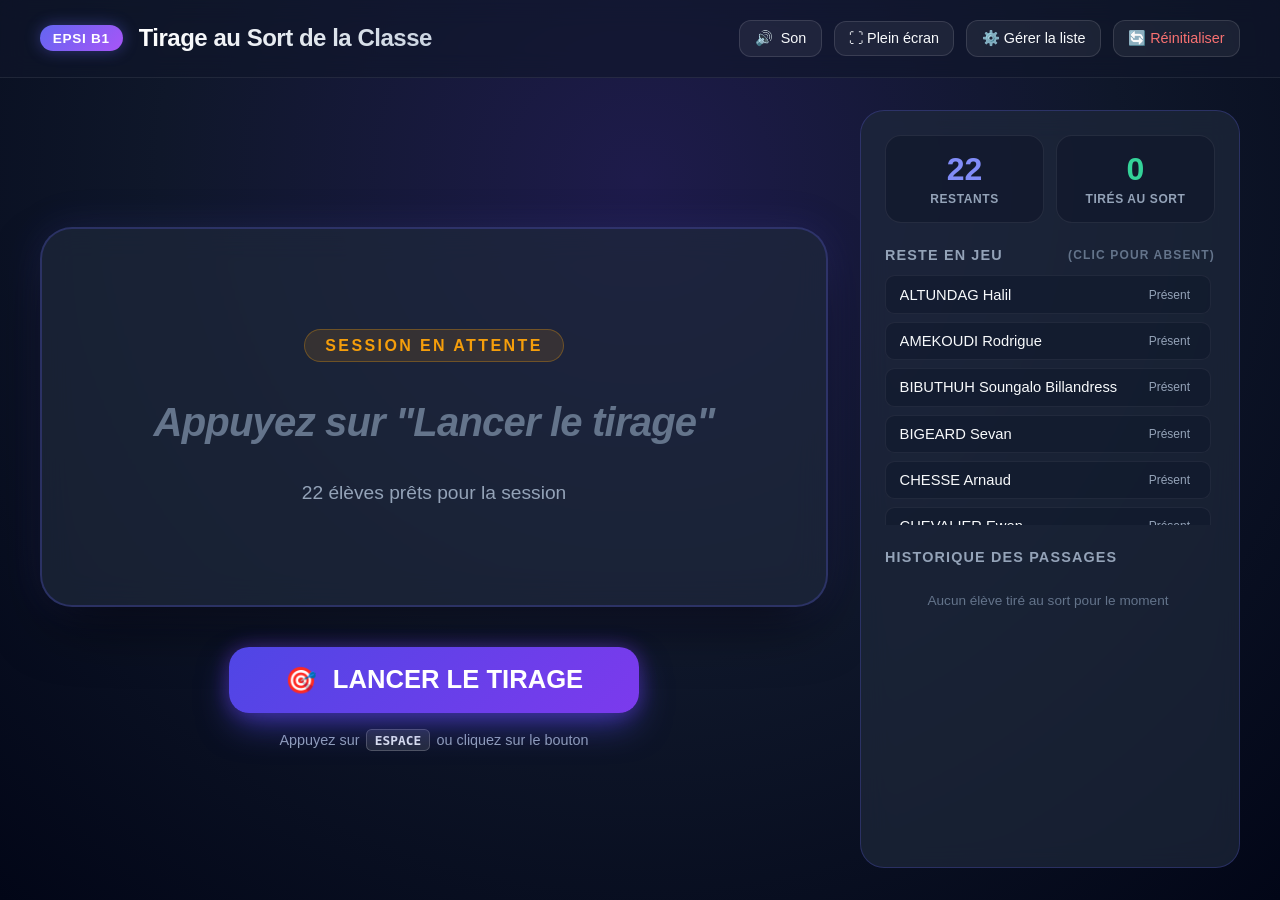
<file: tirage-au-sort.html>
<!DOCTYPE html>
<html lang="fr">
<head>
  <meta charset="UTF-8">
  <meta name="viewport" content="width=device-width, initial-scale=1.0">
  <title>EPSI B1 — Tirage au sort</title>
  <style>
    :root {
      --bg-gradient: radial-gradient(circle at 50% 20%, #1e1b4b 0%, #0f172a 50%, #020617 100%);
      --card-bg: rgba(30, 41, 59, 0.7);
      --card-border: rgba(99, 102, 241, 0.25);
      --primary: #6366f1;
      --primary-hover: #4f46e5;
      --accent: #f59e0b;
      --accent-glow: rgba(245, 158, 11, 0.4);
      --success: #10b981;
      --danger: #ef4444;
      --text-main: #f8fafc;
      --text-muted: #94a3b8;
    }

    * {
      box-sizing: border-box;
      margin: 0;
      padding: 0;
      user-select: none;
    }

    body {
      font-family: -apple-system, BlinkMacSystemFont, "Segoe UI", Roboto, "Helvetica Neue", Arial, sans-serif;
      background: var(--bg-gradient);
      color: var(--text-main);
      min-height: 100vh;
      display: flex;
      flex-direction: column;
      overflow-x: hidden;
    }

    /* En-tête */
    header {
      display: flex;
      justify-content: space-between;
      align-items: center;
      padding: 1.25rem 2.5rem;
      border-bottom: 1px solid rgba(255, 255, 255, 0.08);
      background: rgba(15, 23, 42, 0.6);
      backdrop-filter: blur(12px);
    }

    .logo-zone {
      display: flex;
      align-items: center;
      gap: 1rem;
    }

    .badge-promo {
      background: linear-gradient(135deg, #6366f1, #a855f7);
      color: white;
      font-weight: 800;
      font-size: 0.85rem;
      padding: 0.35rem 0.8rem;
      border-radius: 9999px;
      letter-spacing: 0.05em;
      text-transform: uppercase;
      box-shadow: 0 0 15px rgba(99, 102, 241, 0.4);
    }

    h1 {
      font-size: 1.5rem;
      font-weight: 700;
      letter-spacing: -0.02em;
      background: linear-gradient(to right, #ffffff, #cbd5e1);
      -webkit-background-clip: text;
      -webkit-text-fill-color: transparent;
    }

    .header-actions {
      display: flex;
      align-items: center;
      gap: 0.75rem;
    }

    .btn-icon {
      background: rgba(255, 255, 255, 0.06);
      border: 1px solid rgba(255, 255, 255, 0.12);
      color: var(--text-main);
      padding: 0.55rem 0.9rem;
      border-radius: 0.75rem;
      font-size: 0.9rem;
      cursor: pointer;
      display: inline-flex;
      align-items: center;
      gap: 0.5rem;
      transition: all 0.2s ease;
    }

    .btn-icon:hover {
      background: rgba(255, 255, 255, 0.12);
      transform: translateY(-1px);
    }

    /* Layout principal */
    main {
      flex: 1;
      display: grid;
      grid-template-columns: 1fr 380px;
      gap: 2rem;
      padding: 2rem 2.5rem;
      max-width: 1700px;
      margin: 0 auto;
      width: 100%;
    }

    @media (max-width: 1100px) {
      main {
        grid-template-columns: 1fr;
      }
    }

    /* Zone Centrale : Vidéoprojecteur */
    .stage {
      display: flex;
      flex-direction: column;
      align-items: center;
      justify-content: center;
      min-height: 520px;
      position: relative;
    }

    .display-card {
      width: 100%;
      max-width: 820px;
      min-height: 380px;
      background: var(--card-bg);
      border: 2px solid var(--card-border);
      border-radius: 2rem;
      box-shadow: 0 25px 60px -15px rgba(0, 0, 0, 0.7),
                  0 0 40px rgba(99, 102, 241, 0.15);
      backdrop-filter: blur(16px);
      display: flex;
      flex-direction: column;
      align-items: center;
      justify-content: center;
      padding: 3rem 2rem;
      text-align: center;
      position: relative;
      overflow: hidden;
      transition: all 0.4s cubic-bezier(0.16, 1, 0.3, 1);
    }

    /* Effet néon au tirage */
    .display-card.spinning {
      border-color: #6366f1;
      box-shadow: 0 0 50px rgba(99, 102, 241, 0.5);
      animation: pulseGlow 0.8s infinite alternate;
    }

    .display-card.revealed {
      border-color: #f59e0b;
      box-shadow: 0 0 80px rgba(245, 158, 11, 0.5), 0 0 30px rgba(234, 179, 8, 0.3);
      animation: winnerPop 0.6s cubic-bezier(0.34, 1.56, 0.64, 1);
    }

    @keyframes pulseGlow {
      from { box-shadow: 0 0 30px rgba(99, 102, 241, 0.3); }
      to { box-shadow: 0 0 65px rgba(99, 102, 241, 0.7); }
    }

    @keyframes winnerPop {
      0% { transform: scale(0.92); }
      50% { transform: scale(1.04); }
      100% { transform: scale(1); }
    }

    .turn-tag {
      font-size: 1rem;
      font-weight: 700;
      text-transform: uppercase;
      letter-spacing: 0.15em;
      color: var(--accent);
      background: rgba(245, 158, 11, 0.12);
      padding: 0.4rem 1.25rem;
      border-radius: 9999px;
      margin-bottom: 1.5rem;
      border: 1px solid rgba(245, 158, 11, 0.3);
    }

    .student-name {
      font-size: 3.6rem;
      font-weight: 800;
      line-height: 1.15;
      letter-spacing: -0.02em;
      margin-bottom: 1rem;
      word-break: break-word;
      min-height: 4.5rem;
      display: flex;
      align-items: center;
      justify-content: center;
      transition: transform 0.15s ease, opacity 0.15s ease;
    }

    .student-name.waiting {
      color: #64748b;
      font-size: 2.5rem;
      font-weight: 600;
      font-style: italic;
    }

    .student-name.revealed {
      background: linear-gradient(135deg, #ffffff 20%, #fde047 80%, #f59e0b 100%);
      -webkit-background-clip: text;
      -webkit-text-fill-color: transparent;
      text-shadow: 0 0 30px rgba(250, 204, 21, 0.4);
    }

    .sub-indicator {
      font-size: 1.2rem;
      color: var(--text-muted);
      margin-top: 0.5rem;
    }

    /* Bouton d'action géant */
    .controls {
      margin-top: 2.5rem;
      display: flex;
      flex-direction: column;
      align-items: center;
      gap: 1rem;
    }

    .btn-draw {
      background: linear-gradient(135deg, #4f46e5 0%, #7c3aed 100%);
      color: white;
      font-size: 1.6rem;
      font-weight: 800;
      padding: 1.15rem 3.5rem;
      border: none;
      border-radius: 1.25rem;
      cursor: pointer;
      box-shadow: 0 15px 35px -5px rgba(79, 70, 229, 0.6),
                  0 0 20px rgba(124, 58, 237, 0.4);
      transition: all 0.25s cubic-bezier(0.16, 1, 0.3, 1);
      display: inline-flex;
      align-items: center;
      gap: 1rem;
      position: relative;
      overflow: hidden;
    }

    .btn-draw:hover:not(:disabled) {
      transform: translateY(-3px) scale(1.02);
      box-shadow: 0 20px 45px -5px rgba(79, 70, 229, 0.75),
                  0 0 30px rgba(124, 58, 237, 0.6);
    }

    .btn-draw:active:not(:disabled) {
      transform: translateY(1px) scale(0.99);
    }

    .btn-draw:disabled {
      opacity: 0.5;
      cursor: not-allowed;
      filter: grayscale(0.6);
      box-shadow: none;
    }

    .hint-key {
      font-size: 0.9rem;
      color: var(--text-muted);
      display: flex;
      align-items: center;
      gap: 0.4rem;
    }

    .kbd {
      background: rgba(255, 255, 255, 0.1);
      border: 1px solid rgba(255, 255, 255, 0.2);
      border-radius: 0.35rem;
      padding: 0.15rem 0.5rem;
      font-size: 0.8rem;
      font-weight: 600;
      font-family: monospace;
      color: #e2e8f0;
    }

    /* Panneau Latéral */
    .sidebar {
      background: var(--card-bg);
      border: 1px solid var(--card-border);
      border-radius: 1.5rem;
      backdrop-filter: blur(14px);
      padding: 1.5rem;
      display: flex;
      flex-direction: column;
      gap: 1.5rem;
      max-height: calc(100vh - 120px);
      overflow-y: auto;
    }

    .stats-row {
      display: grid;
      grid-template-columns: 1fr 1fr;
      gap: 0.75rem;
    }

    .stat-box {
      background: rgba(15, 23, 42, 0.6);
      border: 1px solid rgba(255, 255, 255, 0.08);
      border-radius: 1rem;
      padding: 1rem;
      text-align: center;
    }

    .stat-number {
      font-size: 2rem;
      font-weight: 800;
      line-height: 1.1;
    }

    .stat-number.rem { color: #818cf8; }
    .stat-number.picked { color: #34d399; }

    .stat-label {
      font-size: 0.75rem;
      color: var(--text-muted);
      text-transform: uppercase;
      letter-spacing: 0.05em;
      margin-top: 0.35rem;
      font-weight: 600;
    }

    .list-section h3 {
      font-size: 0.9rem;
      text-transform: uppercase;
      letter-spacing: 0.08em;
      color: var(--text-muted);
      margin-bottom: 0.75rem;
      display: flex;
      justify-content: space-between;
      align-items: center;
    }

    .student-chips {
      display: flex;
      flex-direction: column;
      gap: 0.5rem;
      max-height: 250px;
      overflow-y: auto;
      padding-right: 0.25rem;
    }

    .student-chip {
      background: rgba(15, 23, 42, 0.5);
      border: 1px solid rgba(255, 255, 255, 0.06);
      padding: 0.55rem 0.85rem;
      border-radius: 0.6rem;
      font-size: 0.92rem;
      display: flex;
      justify-content: space-between;
      align-items: center;
      transition: all 0.2s;
    }

    .student-chip.absent {
      opacity: 0.4;
      text-decoration: line-through;
      background: rgba(239, 68, 68, 0.1);
      border-color: rgba(239, 68, 68, 0.2);
    }

    .student-chip .chip-name {
      white-space: nowrap;
      overflow: hidden;
      text-overflow: ellipsis;
    }

    .student-chip .btn-toggle-absent {
      background: none;
      border: none;
      color: var(--text-muted);
      cursor: pointer;
      font-size: 0.75rem;
      padding: 0.15rem 0.4rem;
      border-radius: 0.3rem;
    }

    .student-chip .btn-toggle-absent:hover {
      background: rgba(255, 255, 255, 0.1);
      color: white;
    }

    .history-list {
      display: flex;
      flex-direction: column-reverse;
      gap: 0.5rem;
      max-height: 230px;
      overflow-y: auto;
      padding-right: 0.25rem;
    }

    .history-item {
      background: rgba(16, 185, 129, 0.08);
      border: 1px solid rgba(16, 185, 129, 0.25);
      padding: 0.55rem 0.85rem;
      border-radius: 0.6rem;
      font-size: 0.92rem;
      display: flex;
      justify-content: space-between;
      align-items: center;
      animation: fadeIn 0.3s ease;
    }

    .history-badge {
      font-size: 0.75rem;
      font-weight: 700;
      color: #34d399;
      background: rgba(16, 185, 129, 0.2);
      padding: 0.15rem 0.5rem;
      border-radius: 9999px;
    }

    @keyframes fadeIn {
      from { opacity: 0; transform: translateY(-6px); }
      to { opacity: 1; transform: translateY(0); }
    }

    /* Canvas confettis */
    #confettiCanvas {
      position: fixed;
      top: 0;
      left: 0;
      width: 100vw;
      height: 100vh;
      pointer-events: none;
      z-index: 1000;
    }

    /* Modal d'édition des élèves */
    .modal-backdrop {
      position: fixed;
      inset: 0;
      background: rgba(0, 0, 0, 0.7);
      backdrop-filter: blur(8px);
      display: none;
      align-items: center;
      justify-content: center;
      z-index: 2000;
    }

    .modal-backdrop.active {
      display: flex;
    }

    .modal-content {
      background: #1e293b;
      border: 1px solid rgba(255, 255, 255, 0.15);
      border-radius: 1.5rem;
      width: 90%;
      max-width: 550px;
      padding: 2rem;
      box-shadow: 0 25px 50px -12px rgba(0, 0, 0, 0.8);
    }

    .modal-content h2 {
      font-size: 1.3rem;
      margin-bottom: 0.5rem;
    }

    .modal-content p {
      font-size: 0.85rem;
      color: var(--text-muted);
      margin-bottom: 1rem;
    }

    .modal-content textarea {
      width: 100%;
      height: 250px;
      background: #0f172a;
      border: 1px solid rgba(255, 255, 255, 0.15);
      border-radius: 0.75rem;
      padding: 1rem;
      color: white;
      font-family: inherit;
      font-size: 0.95rem;
      resize: vertical;
    }

    .modal-footer {
      display: flex;
      justify-content: flex-end;
      gap: 0.75rem;
      margin-top: 1.25rem;
    }

    /* Scrollbars stylisées */
    ::-webkit-scrollbar {
      width: 6px;
    }
    ::-webkit-scrollbar-track {
      background: transparent;
    }
    ::-webkit-scrollbar-thumb {
      background: rgba(255, 255, 255, 0.15);
      border-radius: 3px;
    }
    ::-webkit-scrollbar-thumb:hover {
      background: rgba(255, 255, 255, 0.3);
    }
  </style>
</head>
<body>

  <canvas id="confettiCanvas"></canvas>

  <header>
    <div class="logo-zone">
      <span class="badge-promo">EPSI B1</span>
      <h1>Tirage au Sort de la Classe</h1>
    </div>
    <div class="header-actions">
      <button class="btn-icon" id="btnSound" title="Activer / Couper le son">
        <span id="soundIcon">🔊</span> <span id="soundText">Son</span>
      </button>
      <button class="btn-icon" id="btnFullscreen" title="Mode plein écran pour vidéoprojecteur">
        ⛶ Plein écran
      </button>
      <button class="btn-icon" id="btnEditList" title="Modifier la liste des élèves">
        ⚙️ Gérer la liste
      </button>
      <button class="btn-icon" id="btnReset" style="color: #f87171;" title="Réinitialiser la session">
        🔄 Réinitialiser
      </button>
    </div>
  </header>

  <main>
    <!-- Scène centrale avec affichage XXL -->
    <section class="stage">
      <div class="display-card" id="displayCard">
        <div class="turn-tag" id="turnTag">Session en attente</div>
        <div class="student-name waiting" id="studentNameDisplay">
          Appuyez sur "Lancer le tirage"
        </div>
        <div class="sub-indicator" id="subIndicator">
          22 élèves prêts pour la session
        </div>
      </div>

      <div class="controls">
        <button class="btn-draw" id="btnDraw">
          <span>🎯</span> LANCER LE TIRAGE
        </button>
        <div class="hint-key">
          Appuyez sur <span class="kbd">ESPACE</span> ou cliquez sur le bouton
        </div>
      </div>
    </section>

    <!-- Panneau latéral : Historique & Reste à passer -->
    <aside class="sidebar">
      <div class="stats-row">
        <div class="stat-box">
          <div class="stat-number rem" id="statRemaining">22</div>
          <div class="stat-label">Restants</div>
        </div>
        <div class="stat-box">
          <div class="stat-number picked" id="statPicked">0</div>
          <div class="stat-label">Tirés au sort</div>
        </div>
      </div>

      <div class="list-section">
        <h3>
          <span>Reste en jeu</span>
          <span style="font-size: 0.75rem; color: #64748b;">(clic pour absent)</span>
        </h3>
        <div class="student-chips" id="remainingChipsList"></div>
      </div>

      <div class="list-section">
        <h3>Historique des passages</h3>
        <div class="history-list" id="historyList">
          <div style="color: #64748b; font-size: 0.85rem; text-align: center; padding: 1rem;">
            Aucun élève tiré au sort pour le moment
          </div>
        </div>
      </div>
    </aside>
  </main>

  <!-- Modal pour modifier la liste -->
  <div class="modal-backdrop" id="modalEdit">
    <div class="modal-content">
      <h2>Modifier la liste des élèves</h2>
      <p>Entrez un nom par ligne. La liste courante sera conservée.</p>
      <textarea id="textareaStudents"></textarea>
      <div class="modal-footer">
        <button class="btn-icon" id="btnCancelEdit">Annuler</button>
        <button class="btn-icon" id="btnSaveEdit" style="background: var(--primary); border: none; font-weight: bold;">Enregistrer</button>
      </div>
    </div>
  </div>

  <script>
    // Liste initiale des élèves EPSI B1
    const DEFAULT_STUDENTS = [
      "ALTUNDAG Halil",
      "AMEKOUDI Rodrigue",
      "BIBUTHUH Soungalo Billandress",
      "BIGEARD Sevan",
      "CHESSE Arnaud",
      "CHEVALIER Ewen",
      "DELAPORTE Hector",
      "GOMA-TATI Dan Jordan",
      "HUIDAL Sullivan",
      "IBRICIC Bakir",
      "JULIO Eloi",
      "LARUE Alexandre",
      "LEROUX Morgan",
      "LOSOTSHA ONYA Maxime",
      "LÉANNEC-RIALLAND Titouan",
      "MOUSSAOUI Houssem Eddine",
      "OBLE Melvyn Eliel",
      "ONDON Fyslin Gédeon",
      "PAGE Maëlys",
      "PORCHER--LOUVEL Ewen",
      "REFSI Rayane",
      "VEGA Lenny"
    ];

    // État de l'application (en mémoire de la page)
    let masterList = [...DEFAULT_STUDENTS];
    let absentees = new Set();
    let pickedHistory = [];
    let isSpinning = false;
    let soundEnabled = true;

    // Éléments du DOM
    const displayCard = document.getElementById("displayCard");
    const studentNameDisplay = document.getElementById("studentNameDisplay");
    const turnTag = document.getElementById("turnTag");
    const subIndicator = document.getElementById("subIndicator");
    const btnDraw = document.getElementById("btnDraw");
    const statRemaining = document.getElementById("statRemaining");
    const statPicked = document.getElementById("statPicked");
    const remainingChipsList = document.getElementById("remainingChipsList");
    const historyList = document.getElementById("historyList");
    const btnSound = document.getElementById("btnSound");
    const soundIcon = document.getElementById("soundIcon");
    const soundText = document.getElementById("soundText");
    const btnFullscreen = document.getElementById("btnFullscreen");
    const btnReset = document.getElementById("btnReset");
    const btnEditList = document.getElementById("btnEditList");
    const modalEdit = document.getElementById("modalEdit");
    const textareaStudents = document.getElementById("textareaStudents");
    const btnCancelEdit = document.getElementById("btnCancelEdit");
    const btnSaveEdit = document.getElementById("btnSaveEdit");

    // Audio Context (Synthétiseur Web Audio sans fichiers externes)
    let audioCtx = null;
    function getAudioContext() {
      if (!audioCtx) {
        audioCtx = new (window.AudioContext || window.webkitAudioContext)();
      }
      if (audioCtx.state === 'suspended') {
        audioCtx.resume();
      }
      return audioCtx;
    }

    function playTickSound() {
      if (!soundEnabled) return;
      try {
        const ctx = getAudioContext();
        const osc = ctx.createOscillator();
        const gain = ctx.createGain();
        osc.type = "triangle";
        osc.frequency.setValueAtTime(420, ctx.currentTime);
        osc.frequency.exponentialRampToValueAtTime(150, ctx.currentTime + 0.05);

        gain.gain.setValueAtTime(0.12, ctx.currentTime);
        gain.gain.exponentialRampToValueAtTime(0.001, ctx.currentTime + 0.05);

        osc.connect(gain);
        gain.connect(ctx.destination);
        osc.start();
        osc.stop(ctx.currentTime + 0.05);
      } catch (e) {}
    }

    function playVictoryChord() {
      if (!soundEnabled) return;
      try {
        const ctx = getAudioContext();
        const notes = [523.25, 659.25, 783.99, 1046.50]; // Do, Mi, Sol, Do aigu
        notes.forEach((freq, idx) => {
          const osc = ctx.createOscillator();
          const gain = ctx.createGain();
          osc.type = "sine";
          osc.frequency.setValueAtTime(freq, ctx.currentTime + idx * 0.08);

          gain.gain.setValueAtTime(0, ctx.currentTime + idx * 0.08);
          gain.gain.linearRampToValueAtTime(0.18, ctx.currentTime + idx * 0.08 + 0.02);
          gain.gain.exponentialRampToValueAtTime(0.001, ctx.currentTime + idx * 0.08 + 0.9);

          osc.connect(gain);
          gain.connect(ctx.destination);
          osc.start(ctx.currentTime + idx * 0.08);
          osc.stop(ctx.currentTime + idx * 0.08 + 0.95);
        });
      } catch (e) {}
    }

    // Gestion du tirage et de l'état
    function getAvailableStudents() {
      return masterList.filter(name => !pickedHistory.includes(name) && !absentees.has(name));
    }

    function updateUI() {
      const available = getAvailableStudents();
      statRemaining.textContent = available.length;
      statPicked.textContent = pickedHistory.length;

      // État du bouton
      if (available.length === 0) {
        btnDraw.disabled = true;
        if (pickedHistory.length > 0) {
          subIndicator.textContent = "🎉 Tous les élèves disponibles sont passés !";
        } else {
          subIndicator.textContent = "Aucun élève disponible (vérifiez les absents)";
        }
      } else {
        btnDraw.disabled = isSpinning;
        if (!isSpinning && pickedHistory.length === 0) {
          subIndicator.textContent = `${available.length} élève${available.length > 1 ? 's' : ''} prêt${available.length > 1 ? 's' : ''} pour la session`;
        }
      }

      // Liste des élèves restants
      remainingChipsList.innerHTML = "";
      const remainingList = masterList.filter(name => !pickedHistory.includes(name));
      if (remainingList.length === 0) {
        remainingChipsList.innerHTML = `<div style="color: #64748b; font-size: 0.85rem; text-align: center; padding: 0.75rem;">Tous tirés au sort !</div>`;
      } else {
        remainingList.forEach(name => {
          const isAbsent = absentees.has(name);
          const chip = document.createElement("div");
          chip.className = `student-chip ${isAbsent ? 'absent' : ''}`;
          chip.innerHTML = `
            <span class="chip-name" title="${name}">${name}</span>
            <button class="btn-toggle-absent" title="${isAbsent ? 'Marquer présent' : 'Marquer absent'}">
              ${isAbsent ? 'Absent' : 'Présent'}
            </button>
          `;
          chip.querySelector(".btn-toggle-absent").addEventListener("click", (e) => {
            e.stopPropagation();
            toggleAbsent(name);
          });
          remainingChipsList.appendChild(chip);
        });
      }

      // Historique
      if (pickedHistory.length === 0) {
        historyList.innerHTML = `<div style="color: #64748b; font-size: 0.85rem; text-align: center; padding: 1rem;">Aucun élève tiré au sort pour le moment</div>`;
      } else {
        historyList.innerHTML = "";
        pickedHistory.forEach((name, index) => {
          const item = document.createElement("div");
          item.className = "history-item";
          item.innerHTML = `
            <span>${name}</span>
            <span class="history-badge">#${index + 1}</span>
          `;
          historyList.appendChild(item);
        });
      }
    }

    function toggleAbsent(name) {
      if (absentees.has(name)) {
        absentees.delete(name);
      } else {
        absentees.add(name);
      }
      updateUI();
    }

    // Animation de suspense
    function startDraw() {
      const available = getAvailableStudents();
      if (available.length === 0 || isSpinning) return;

      isSpinning = true;
      btnDraw.disabled = true;

      // Préparation de l'affichage
      displayCard.classList.remove("revealed");
      displayCard.classList.add("spinning");
      studentNameDisplay.classList.remove("waiting", "revealed");
      turnTag.textContent = `Tirage n°${pickedHistory.length + 1}...`;
      subIndicator.textContent = "Sélection aléatoire en cours...";

      // Sélection du gagnant à l'avance (tirage garanti aléatoire et unique)
      const winnerIndex = Math.floor(Math.random() * available.length);
      const winner = available[winnerIndex];

      // Pool de noms pour le défilement (tous les disponibles)
      const shufflePool = [...available];

      let elapsed = 0;
      const totalDuration = 3200; // ~3.2 secondes de suspense
      let interval = 45; // Vitesse initiale très rapide
      let lastIndex = -1;

      function step() {
        // Choix d'un nom temporaire différent du précédent
        let randIdx;
        do {
          randIdx = Math.floor(Math.random() * shufflePool.length);
        } while (shufflePool.length > 1 && randIdx === lastIndex);
        lastIndex = randIdx;

        studentNameDisplay.textContent = shufflePool[randIdx];
        playTickSound();

        elapsed += interval;
        // Décélération progressive (effet roulette de casino)
        const progress = elapsed / totalDuration;
        interval = 40 + Math.pow(progress, 2.8) * 350;

        if (elapsed < totalDuration) {
          setTimeout(step, interval);
        } else {
          // Fin du suspense, affichage du gagnant officiel
          revealWinner(winner);
        }
      }

      step();
    }

    function revealWinner(winner) {
      pickedHistory.push(winner);
      isSpinning = false;

      displayCard.classList.remove("spinning");
      displayCard.classList.add("revealed");
      studentNameDisplay.textContent = winner;
      studentNameDisplay.classList.add("revealed");

      turnTag.textContent = `✨ Élève sélectionné (n°${pickedHistory.length}) ✨`;
      const remainingCount = getAvailableStudents().length;
      subIndicator.textContent = remainingCount > 0 
        ? `Encore ${remainingCount} élève${remainingCount > 1 ? 's' : ''} en attente`
        : `Dernier élève de la classe !`;

      playVictoryChord();
      triggerConfetti();
      updateUI();
    }

    // Gestion des confettis (HTML5 Canvas autonome)
    const canvas = document.getElementById("confettiCanvas");
    const ctx = canvas.getContext("2d");
    let confettiParticles = [];
    let confettiAnimationId = null;

    function resizeCanvas() {
      canvas.width = window.innerWidth;
      canvas.height = window.innerHeight;
    }
    window.addEventListener("resize", resizeCanvas);
    resizeCanvas();

    function triggerConfetti() {
      const colors = ["#f59e0b", "#6366f1", "#10b981", "#ec4899", "#3b82f6", "#fde047"];
      confettiParticles = [];
      const count = 120;

      for (let i = 0; i < count; i++) {
        confettiParticles.push({
          x: canvas.width / 2,
          y: canvas.height * 0.45,
          vx: (Math.random() - 0.5) * 22,
          vy: (Math.random() - 0.7) * 20,
          size: Math.random() * 9 + 5,
          color: colors[Math.floor(Math.random() * colors.length)],
          rotation: Math.random() * 360,
          rotationSpeed: (Math.random() - 0.5) * 12,
          gravity: 0.35,
          opacity: 1
        });
      }

      if (confettiAnimationId) cancelAnimationFrame(confettiAnimationId);
      animateConfetti();
    }

    function animateConfetti() {
      ctx.clearRect(0, 0, canvas.width, canvas.height);
      let alive = false;

      confettiParticles.forEach(p => {
        p.x += p.vx;
        p.y += p.vy;
        p.vy += p.gravity;
        p.vx *= 0.98;
        p.rotation += p.rotationSpeed;
        p.opacity -= 0.007;

        if (p.opacity > 0 && p.y < canvas.height + 20) {
          alive = true;
          ctx.save();
          ctx.translate(p.x, p.y);
          ctx.rotate((p.rotation * Math.PI) / 180);
          ctx.fillStyle = p.color;
          ctx.globalAlpha = Math.max(0, p.opacity);
          ctx.fillRect(-p.size / 2, -p.size / 2, p.size, p.size * 0.6);
          ctx.restore();
        }
      });

      if (alive) {
        confettiAnimationId = requestAnimationFrame(animateConfetti);
      } else {
        ctx.clearRect(0, 0, canvas.width, canvas.height);
      }
    }

    // Gestion des raccourcis clavier
    window.addEventListener("keydown", (e) => {
      if (modalEdit.classList.contains("active")) {
        if (e.key === "Escape") modalEdit.classList.remove("active");
        return;
      }
      if (e.code === "Space" || e.code === "Enter") {
        e.preventDefault();
        startDraw();
      } else if (e.key.toLowerCase() === "f") {
        toggleFullscreen();
      }
    });

    btnDraw.addEventListener("click", startDraw);

    // Plein écran
    function toggleFullscreen() {
      if (!document.fullscreenElement) {
        document.documentElement.requestFullscreen().catch(() => {});
      } else {
        if (document.exitFullscreen) document.exitFullscreen();
      }
    }
    btnFullscreen.addEventListener("click", toggleFullscreen);

    // Son On/Off
    btnSound.addEventListener("click", () => {
      soundEnabled = !soundEnabled;
      soundIcon.textContent = soundEnabled ? "🔊" : "🔇";
      soundText.textContent = soundEnabled ? "Son" : "Muet";
    });

    // Réinitialisation
    btnReset.addEventListener("click", () => {
      if (pickedHistory.length === 0) return;
      if (confirm("Réinitialiser le tirage pour cette séance ? (Tous les élèves pourront être tirés à nouveau)")) {
        pickedHistory = [];
        displayCard.classList.remove("spinning", "revealed");
        studentNameDisplay.className = "student-name waiting";
        studentNameDisplay.textContent = 'Appuyez sur "Lancer le tirage"';
        turnTag.textContent = "Nouvelle session prête";
        subIndicator.textContent = "Prêt pour le premier élève";
        updateUI();
      }
    });

    // Modale de gestion de la liste
    btnEditList.addEventListener("click", () => {
      textareaStudents.value = masterList.join("\n");
      modalEdit.classList.add("active");
    });

    btnCancelEdit.addEventListener("click", () => {
      modalEdit.classList.remove("active");
    });

    btnSaveEdit.addEventListener("click", () => {
      const lines = textareaStudents.value
        .split("\n")
        .map(l => l.trim())
        .filter(l => l.length > 0);

      if (lines.length === 0) {
        alert("La liste ne peut pas être vide.");
        return;
      }

      masterList = lines;
      pickedHistory = pickedHistory.filter(name => masterList.includes(name));
      absentees = new Set([...absentees].filter(name => masterList.includes(name)));
      modalEdit.classList.remove("active");
      updateUI();
    });

    // Initialisation
    updateUI();
  </script>
</body>
</html>
</file>
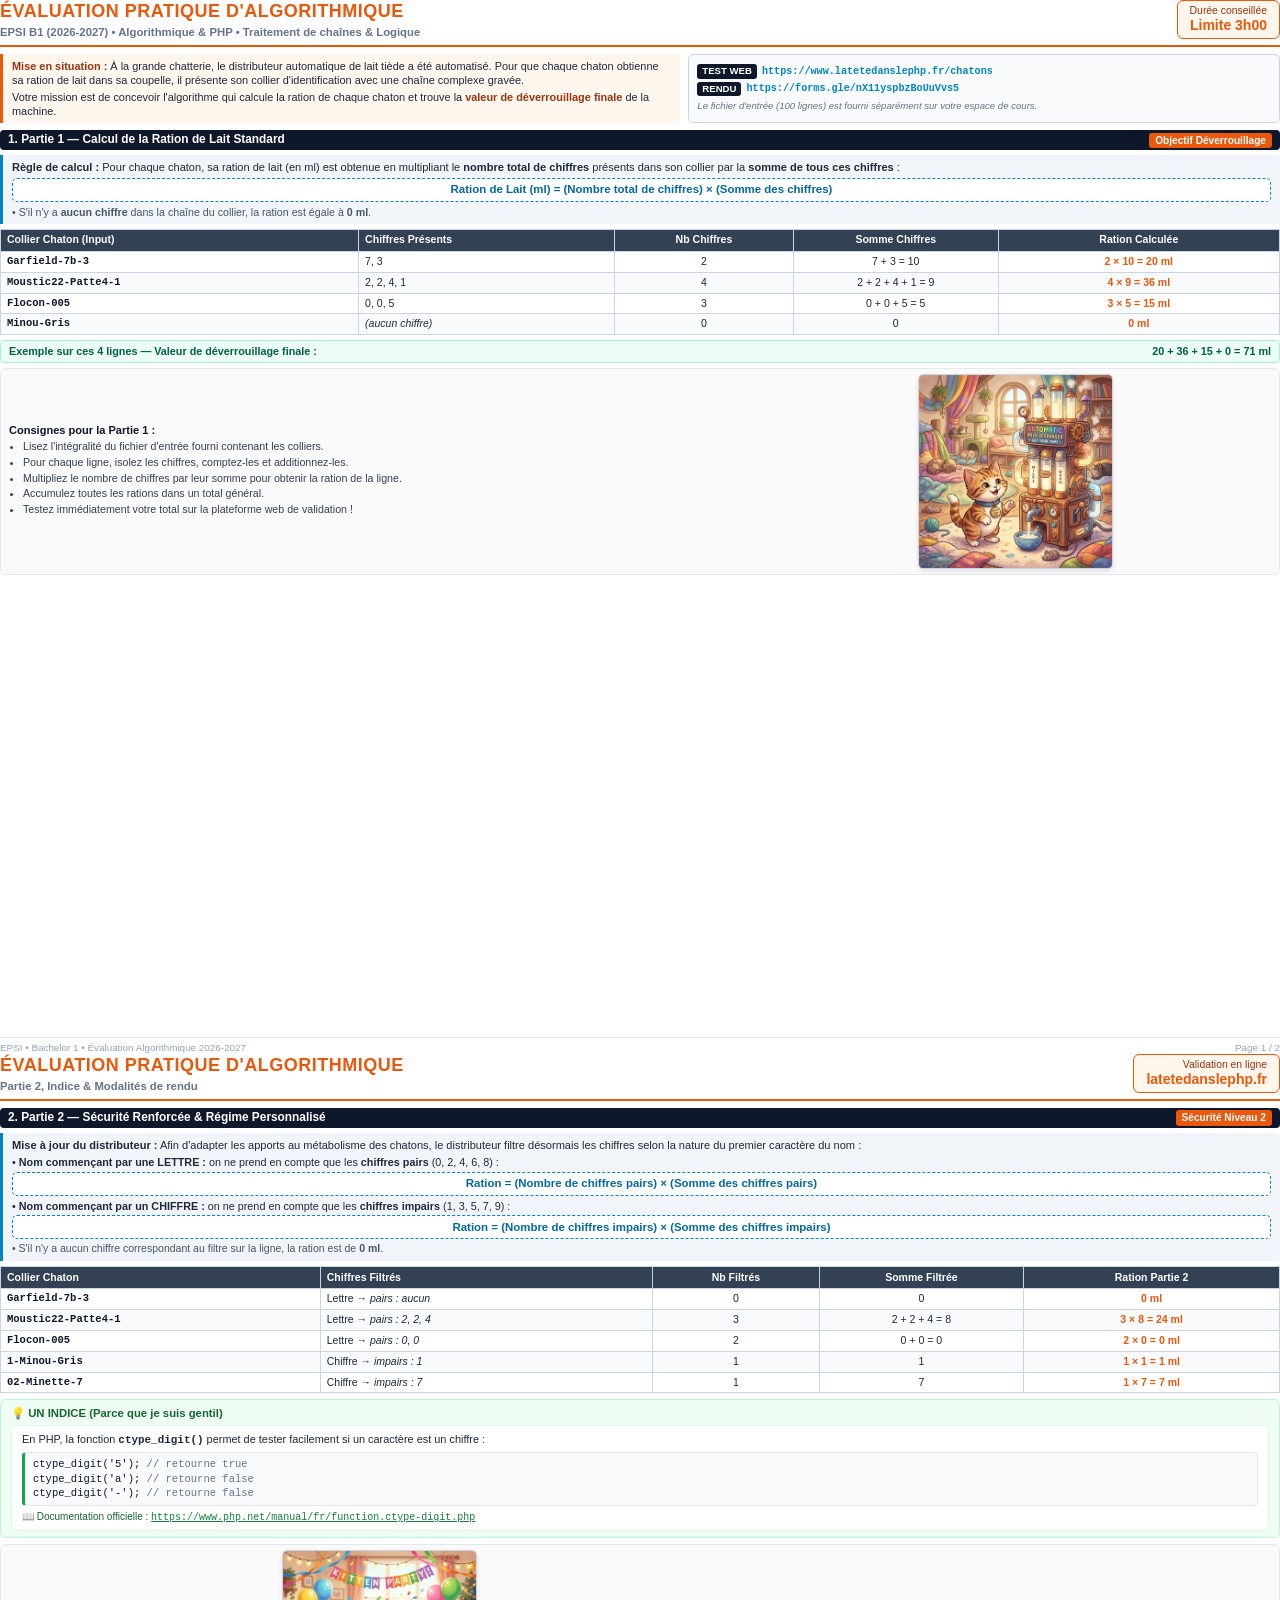
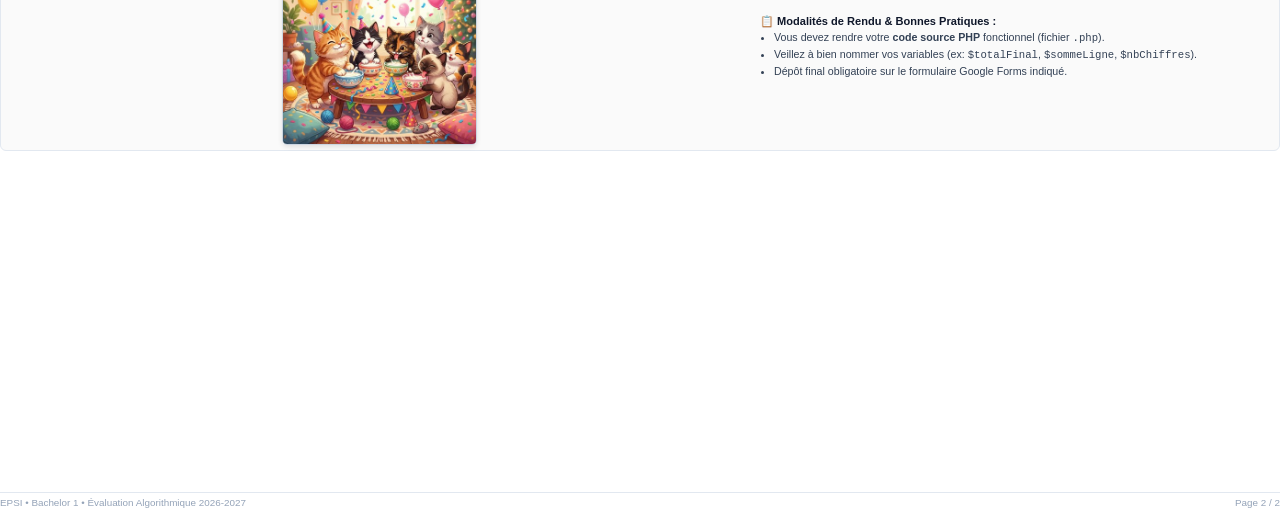
<file: ALGO/SUJET_EVALUATION_ALGO_print.html>
<!DOCTYPE html>
<html lang="fr">
<head>
    <meta charset="UTF-8">
    <title>Évaluation d'Algorithmique - EPSI B1</title>
    <style>
        @page {
            size: A4 portrait;
            margin: 8mm 12mm 8mm 12mm;
        }

        * {
            box-sizing: border-box;
            margin: 0;
            padding: 0;
        }

        body {
            font-family: -apple-system, BlinkMacSystemFont, "Segoe UI", Roboto, Helvetica, Arial, sans-serif;
            color: #1e293b;
            font-size: 8.8pt;
            line-height: 1.32;
            background: #ffffff;
        }

        .page {
            width: 100%;
            display: flex;
            flex-direction: column;
            justify-content: space-between;
            min-height: 279mm;
            max-height: 279mm;
            overflow: hidden;
        }

        .page-break {
            page-break-after: always;
            break-after: page;
        }

        .page-content {
            flex: 1;
        }

        /* --- En-tête --- */
        .doc-header {
            border-bottom: 2.5px solid #ea580c;
            padding-bottom: 5px;
            margin-bottom: 7px;
            display: flex;
            justify-content: space-between;
            align-items: flex-start;
        }

        .title-block h1 {
            font-size: 13.5pt;
            color: #ea580c;
            text-transform: uppercase;
            font-weight: 800;
            letter-spacing: 0.5px;
        }

        .title-block .subtitle {
            font-size: 8.5pt;
            color: #64748b;
            font-weight: 600;
            margin-top: 1px;
        }

        .header-badge {
            background-color: #fff7ed;
            border: 1px solid #ea580c;
            border-radius: 6px;
            padding: 3px 12px;
            text-align: right;
            font-size: 7.8pt;
            color: #9a3412;
            line-height: 1.25;
        }

        .header-badge strong {
            display: block;
            font-size: 10.5pt;
            color: #ea580c;
            font-weight: 800;
        }

        /* --- Contexte & Accès --- */
        .context-grid {
            display: grid;
            grid-template-columns: 1.15fr 1fr;
            gap: 8px;
            margin-bottom: 7px;
        }

        .context-box {
            background-color: #fff7ed;
            border-left: 3px solid #ea580c;
            padding: 5px 9px;
            border-radius: 0 4px 4px 0;
            font-size: 8.2pt;
        }

        .context-box strong {
            color: #9a3412;
        }

        .platform-box {
            background-color: #f8fafc;
            border: 1px solid #cbd5e1;
            border-radius: 5px;
            padding: 4px 8px;
            font-size: 7.9pt;
            display: flex;
            flex-direction: column;
            justify-content: center;
            gap: 3px;
        }

        .platform-item {
            display: flex;
            align-items: center;
            gap: 5px;
        }

        .platform-badge {
            background: #0f172a;
            color: #fff;
            padding: 1px 5px;
            border-radius: 3px;
            font-size: 7.2pt;
            font-weight: 700;
            white-space: nowrap;
        }

        .platform-url {
            font-family: 'Consolas', monospace;
            color: #0284c7;
            font-weight: 600;
            font-size: 7.6pt;
            white-space: nowrap;
        }

        /* --- Sections de titres --- */
        .section-title {
            background-color: #0f172a;
            color: #ffffff;
            font-size: 8.9pt;
            font-weight: 700;
            padding: 2px 8px;
            border-radius: 4px;
            margin-top: 6px;
            margin-bottom: 5px;
            display: flex;
            justify-content: space-between;
            align-items: center;
        }

        .section-title .badge-tag {
            background: #ea580c;
            color: #ffffff;
            padding: 1px 6px;
            border-radius: 3px;
            font-size: 7.6pt;
        }

        /* --- Règles & Formules --- */
        .rule-card {
            background-color: #f1f5f9;
            border-left: 3px solid #0284c7;
            padding: 5px 9px;
            border-radius: 0 4px 4px 0;
            margin-bottom: 5px;
            font-size: 8.3pt;
        }

        .formula-box {
            background: #ffffff;
            border: 1.5px dashed #0284c7;
            border-radius: 5px;
            padding: 3.5px 8px;
            margin: 3px 0;
            text-align: center;
            font-weight: 700;
            color: #0369a1;
            font-size: 8.6pt;
        }

        /* --- Tableaux stylisés --- */
        table.example-table {
            width: 100%;
            border-collapse: collapse;
            font-size: 7.9pt;
            margin: 4px 0 5px 0;
        }

        table.example-table th {
            background-color: #334155;
            color: #ffffff;
            font-weight: 700;
            padding: 3.5px 6px;
            text-align: left;
            border: 1px solid #cbd5e1;
        }

        table.example-table td {
            padding: 3px 6px;
            border: 1px solid #cbd5e1;
        }

        table.example-table tr:nth-child(even) {
            background-color: #f8fafc;
        }

        table.example-table td.code-cell {
            font-family: 'Consolas', monospace;
            font-weight: 700;
            color: #0f172a;
        }

        table.example-table td.result-cell {
            font-weight: 800;
            color: #ea580c;
            text-align: center;
        }

        table.example-table td.center-cell {
            text-align: center;
        }

        .total-banner {
            background-color: #ecfdf5;
            border: 1px solid #a7f3d0;
            color: #065f46;
            font-size: 8.1pt;
            font-weight: 700;
            padding: 3px 8px;
            border-radius: 4px;
            margin-bottom: 5px;
            display: flex;
            justify-content: space-between;
        }

        /* --- Conteneur visuel et split --- */
        .split-container {
            display: grid;
            grid-template-columns: 1.45fr 1fr;
            gap: 10px;
            align-items: center;
            background: #fafafa;
            border: 1px solid #e2e8f0;
            border-radius: 6px;
            padding: 5px 8px;
            margin-top: 4px;
        }

        .split-image {
            border-radius: 5px;
            overflow: hidden;
            box-shadow: 0 2px 5px rgba(0,0,0,0.1);
            line-height: 0;
            border: 1px solid #cbd5e1;
            max-width: 195px;
            margin: 0 auto;
        }

        .split-image img {
            width: 100%;
            height: auto;
            display: block;
        }

        .split-text {
            font-size: 8pt;
            color: #334155;
            line-height: 1.3;
        }

        .split-text ul {
            padding-left: 14px;
            margin-top: 2px;
        }

        .split-text li {
            margin-bottom: 2px;
        }

        /* --- Boîte à indice simplifié --- */
        .hints-container {
            background-color: #f0fdf4;
            border: 1px solid #bbf7d0;
            border-radius: 6px;
            padding: 6px 10px;
            margin-top: 6px;
        }

        .hints-header {
            font-size: 8.5pt;
            font-weight: 800;
            color: #166534;
            margin-bottom: 4px;
            display: flex;
            align-items: center;
            gap: 5px;
        }

        .hint-card-single {
            background: #ffffff;
            border: 1px solid #dcfce7;
            border-radius: 5px;
            padding: 6px 10px;
            font-size: 8.2pt;
            color: #1e293b;
        }

        .code-example {
            background: #f8fafc;
            border: 1px solid #e2e8f0;
            border-left: 3px solid #16a34a;
            border-radius: 4px;
            padding: 4px 8px;
            margin: 4px 0;
            font-family: 'Consolas', monospace;
            font-size: 7.9pt;
            color: #0f172a;
            line-height: 1.4;
        }

        .code-example .comment {
            color: #64748b;
        }

        /* --- Footer --- */
        .page-footer {
            padding-top: 3px;
            margin-top: 4px;
            border-top: 1px solid #e2e8f0;
            font-size: 7.4pt;
            color: #94a3b8;
            display: flex;
            justify-content: space-between;
        }
    </style>
</head>
<body>

    <!-- ================= PAGE 1 ================= -->
    <div class="page page-break">
        <div class="page-content">
            
            <div class="doc-header">
                <div class="title-block">
                    <h1>Évaluation Pratique d'Algorithmique</h1>
                    <div class="subtitle">EPSI B1 (2026-2027) &bull; Algorithmique &amp; PHP &bull; Traitement de chaînes &amp; Logique</div>
                </div>
                <div class="header-badge">
                    <span>Durée conseillée</span>
                    <strong>Limite 3h00</strong>
                </div>
            </div>

            <div class="context-grid">
                <div class="context-box">
                    <p><strong>Mise en situation :</strong> À la grande chatterie, le distributeur automatique de lait tiède a été automatisé. Pour que chaque chaton obtienne sa ration de lait dans sa coupelle, il présente son collier d'identification avec une chaîne complexe gravée.</p>
                    <p style="margin-top: 2px;">Votre mission est de concevoir l'algorithme qui calcule la ration de chaque chaton et trouve la <strong>valeur de déverrouillage finale</strong> de la machine.</p>
                </div>
                <div class="platform-box">
                    <div class="platform-item">
                        <span class="platform-badge">TEST WEB</span>
                        <span class="platform-url">https://www.latetedanslephp.fr/chatons</span>
                    </div>
                    <div class="platform-item">
                        <span class="platform-badge">RENDU</span>
                        <span class="platform-url">https://forms.gle/nX11yspbzBoUuVvs5</span>
                    </div>
                    <div style="font-size: 7.2pt; color: #64748b; margin-top: 1px;">
                        <em>Le fichier d'entrée (100 lignes) est fourni séparément sur votre espace de cours.</em>
                    </div>
                </div>
            </div>

            <!-- PARTIE 1 -->
            <div class="section-title">
                <span>1. Partie 1 &mdash; Calcul de la Ration de Lait Standard</span>
                <span class="badge-tag">Objectif Déverrouillage</span>
            </div>

            <div class="rule-card">
                <p><strong>Règle de calcul :</strong> Pour chaque chaton, sa ration de lait (en ml) est obtenue en multipliant le <strong>nombre total de chiffres</strong> présents dans son collier par la <strong>somme de tous ces chiffres</strong> :</p>
                <div class="formula-box">
                    Ration de Lait (ml) = (Nombre total de chiffres) &times; (Somme des chiffres)
                </div>
                <p style="font-size: 8pt; color: #475569;">&bull; S'il n'y a <strong>aucun chiffre</strong> dans la chaîne du collier, la ration est égale à <strong>0 ml</strong>.</p>
            </div>

            <table class="example-table">
                <thead>
                    <tr>
                        <th style="width: 28%;">Collier Chaton (Input)</th>
                        <th style="width: 20%;">Chiffres Présents</th>
                        <th style="width: 14%; text-align: center;">Nb Chiffres</th>
                        <th style="width: 16%; text-align: center;">Somme Chiffres</th>
                        <th style="width: 22%; text-align: center;">Ration Calculée</th>
                    </tr>
                </thead>
                <tbody>
                    <tr>
                        <td class="code-cell">Garfield-7b-3</td>
                        <td>7, 3</td>
                        <td class="center-cell">2</td>
                        <td class="center-cell">7 + 3 = 10</td>
                        <td class="result-cell">2 &times; 10 = 20 ml</td>
                    </tr>
                    <tr>
                        <td class="code-cell">Moustic22-Patte4-1</td>
                        <td>2, 2, 4, 1</td>
                        <td class="center-cell">4</td>
                        <td class="center-cell">2 + 2 + 4 + 1 = 9</td>
                        <td class="result-cell">4 &times; 9 = 36 ml</td>
                    </tr>
                    <tr>
                        <td class="code-cell">Flocon-005</td>
                        <td>0, 0, 5</td>
                        <td class="center-cell">3</td>
                        <td class="center-cell">0 + 0 + 5 = 5</td>
                        <td class="result-cell">3 &times; 5 = 15 ml</td>
                    </tr>
                    <tr>
                        <td class="code-cell">Minou-Gris</td>
                        <td><em>(aucun chiffre)</em></td>
                        <td class="center-cell">0</td>
                        <td class="center-cell">0</td>
                        <td class="result-cell">0 ml</td>
                    </tr>
                </tbody>
            </table>

            <div class="total-banner">
                <span>Exemple sur ces 4 lignes &mdash; Valeur de déverrouillage finale :</span>
                <span>20 + 36 + 15 + 0 = 71 ml</span>
            </div>

            <div class="split-container">
                <div class="split-text">
                    <strong style="color: #0f172a; font-size: 8.3pt;">Consignes pour la Partie 1 :</strong>
                    <ul>
                        <li>Lisez l'intégralité du fichier d'entrée fourni contenant les colliers.</li>
                        <li>Pour chaque ligne, isolez les chiffres, comptez-les et additionnez-les.</li>
                        <li>Multipliez le nombre de chiffres par leur somme pour obtenir la ration de la ligne.</li>
                        <li>Accumulez toutes les rations dans un total général.</li>
                        <li>Testez immédiatement votre total sur la plateforme web de validation !</li>
                    </ul>
                </div>
                <div class="split-image">
                    <img src="[data-uri]" alt="Distributeur de lait">
                </div>
            </div>

        </div>
        <div class="page-footer">
            <span>EPSI &bull; Bachelor 1 &bull; Évaluation Algorithmique 2026-2027</span>
            <span>Page 1 / 2</span>
        </div>
    </div>

    <!-- ================= PAGE 2 ================= -->
    <div class="page">
        <div class="page-content">
            
            <div class="doc-header">
                <div class="title-block">
                    <h1>Évaluation Pratique d'Algorithmique</h1>
                    <div class="subtitle">Partie 2, Indice &amp; Modalités de rendu</div>
                </div>
                <div class="header-badge">
                    <span>Validation en ligne</span>
                    <strong>latetedanslephp.fr</strong>
                </div>
            </div>

            <!-- PARTIE 2 -->
            <div class="section-title">
                <span>2. Partie 2 &mdash; Sécurité Renforcée &amp; Régime Personnalisé</span>
                <span class="badge-tag">Sécurité Niveau 2</span>
            </div>

            <div class="rule-card">
                <p><strong>Mise à jour du distributeur :</strong> Afin d'adapter les apports au métabolisme des chatons, le distributeur filtre désormais les chiffres selon la nature du premier caractère du nom :</p>
                <div style="margin: 3px 0; font-size: 8.1pt;">
                    <p>&bull; <strong>Nom commençant par une LETTRE :</strong> on ne prend en compte que les <strong>chiffres pairs</strong> (0, 2, 4, 6, 8) :</p>
                    <div class="formula-box" style="margin: 2px 0 3px 0;">
                        Ration = (Nombre de chiffres pairs) &times; (Somme des chiffres pairs)
                    </div>
                    <p>&bull; <strong>Nom commençant par un CHIFFRE :</strong> on ne prend en compte que les <strong>chiffres impairs</strong> (1, 3, 5, 7, 9) :</p>
                    <div class="formula-box" style="margin: 2px 0 3px 0;">
                        Ration = (Nombre de chiffres impairs) &times; (Somme des chiffres impairs)
                    </div>
                </div>
                <p style="font-size: 7.9pt; color: #475569;">&bull; S'il n'y a aucun chiffre correspondant au filtre sur la ligne, la ration est de <strong>0 ml</strong>.</p>
            </div>

            <table class="example-table">
                <thead>
                    <tr>
                        <th style="width: 25%;">Collier Chaton</th>
                        <th style="width: 26%;">Chiffres Filtrés</th>
                        <th style="width: 13%; text-align: center;">Nb Filtrés</th>
                        <th style="width: 16%; text-align: center;">Somme Filtrée</th>
                        <th style="width: 20%; text-align: center;">Ration Partie 2</th>
                    </tr>
                </thead>
                <tbody>
                    <tr>
                        <td class="code-cell">Garfield-7b-3</td>
                        <td>Lettre &rarr; <em>pairs : aucun</em></td>
                        <td class="center-cell">0</td>
                        <td class="center-cell">0</td>
                        <td class="result-cell">0 ml</td>
                    </tr>
                    <tr>
                        <td class="code-cell">Moustic22-Patte4-1</td>
                        <td>Lettre &rarr; <em>pairs : 2, 2, 4</em></td>
                        <td class="center-cell">3</td>
                        <td class="center-cell">2 + 2 + 4 = 8</td>
                        <td class="result-cell">3 &times; 8 = 24 ml</td>
                    </tr>
                    <tr>
                        <td class="code-cell">Flocon-005</td>
                        <td>Lettre &rarr; <em>pairs : 0, 0</em></td>
                        <td class="center-cell">2</td>
                        <td class="center-cell">0 + 0 = 0</td>
                        <td class="result-cell">2 &times; 0 = 0 ml</td>
                    </tr>
                    <tr>
                        <td class="code-cell">1-Minou-Gris</td>
                        <td>Chiffre &rarr; <em>impairs : 1</em></td>
                        <td class="center-cell">1</td>
                        <td class="center-cell">1</td>
                        <td class="result-cell">1 &times; 1 = 1 ml</td>
                    </tr>
                    <tr>
                        <td class="code-cell">02-Minette-7</td>
                        <td>Chiffre &rarr; <em>impairs : 7</em></td>
                        <td class="center-cell">1</td>
                        <td class="center-cell">7</td>
                        <td class="result-cell">1 &times; 7 = 7 ml</td>
                    </tr>
                </tbody>
            </table>

            <!-- BOÎTE À INDICE SIMPLIFIÉE -->
            <div class="hints-container">
                <div class="hints-header">
                    <span>💡 UN INDICE (Parce que je suis gentil)</span>
                </div>
                <div class="hint-card-single">
                    <p>En PHP, la fonction <strong><code>ctype_digit()</code></strong> permet de tester facilement si un caractère est un chiffre :</p>
                    <div class="code-example">
                        <code>ctype_digit('5'); <span class="comment">// retourne true</span></code><br>
                        <code>ctype_digit('a'); <span class="comment">// retourne false</span></code><br>
                        <code>ctype_digit('-'); <span class="comment">// retourne false</span></code>
                    </div>
                    <div style="font-size: 7.5pt; color: #166534; margin-top: 2px;">
                        📖 Documentation officielle : <a href="https://www.php.net/manual/fr/function.ctype-digit.php" style="color: #15803d; font-family: 'Consolas', monospace;">https://www.php.net/manual/fr/function.ctype-digit.php</a>
                    </div>
                </div>
            </div>

            <div class="split-container" style="margin-top: 6px;">
                <div class="split-image">
                    <img src="[data-uri]" alt="Fête des chatons">
                </div>
                <div class="split-text">
                    <strong style="color: #0f172a; font-size: 8.3pt;">📋 Modalités de Rendu &amp; Bonnes Pratiques :</strong>
                    <ul>
                        <li>Vous devez rendre votre <strong>code source PHP</strong> fonctionnel (fichier <code>.php</code>).</li>
                        <li>Veillez à bien nommer vos variables (ex: <code>$totalFinal</code>, <code>$sommeLigne</code>, <code>$nbChiffres</code>).</li>
                        <li>Dépôt final obligatoire sur le formulaire Google Forms indiqué.</li>
                    </ul>
                </div>
            </div>

        </div>
        <div class="page-footer">
            <span>EPSI &bull; Bachelor 1 &bull; Évaluation Algorithmique 2026-2027</span>
            <span>Page 2 / 2</span>
        </div>
    </div>

</body>
</html>
</file>
